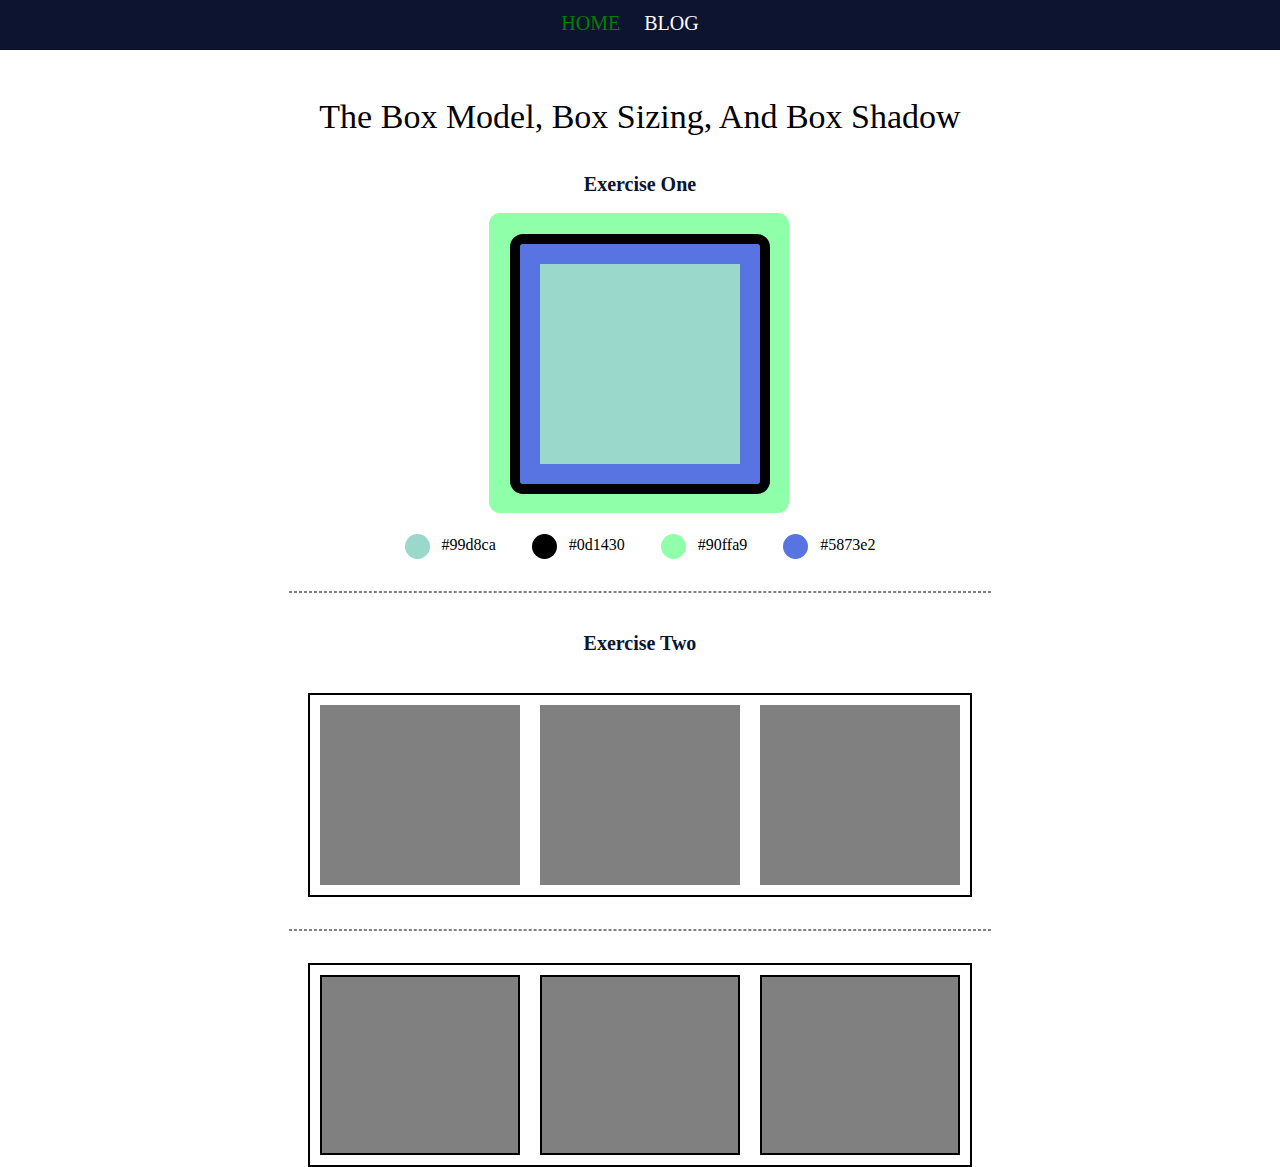
<file: index.html>
<!DOCTYPE html>
<html lang="en">
<head>
    <meta charset="UTF-8">
    <meta http-equiv="X-UA-Compatible" content="IE=edge">
    <meta name="viewport" content="width=device-width, initial-scale=1.0">
    <link rel="stylesheet" href="assests/stylesheet/style.css">
    <title>Document</title>
</head>
<body>
    <header>
        <div class = "head">
            <nav class = "center">
                <a href="index.html" class = "anker1">HOME</a>
                <a href="blog.html" class = "blog1">BLOG</a>
            </nav>
        </div>
    </header>
    <main>
        <section>
            <h1 class = "text">The box model, box sizing, and box shadow </h1>
            <h2 class = "h2tag">Exercise One</h2>
            <div class = "box"></div>
            <div class = "marker-circle">
                <div class = "marker-container">
                    <span class = "circle "></span>
                    <span>#99d8ca</span>
                </div>
                <div class = "marker-container">
                    <span class = "circle padding"></span>
                    <span>#0d1430</span>
                </div>
                <div class = "marker-container">
                    <span class = "circle margin "></span>
                    <span>#90ffa9</span>
                </div>
                <div class = "marker-container">
                    <span class = "circle border"></span>
                    <span>#5873e2</span>
                </div>
            </div>
        </section>
        <hr>
        <section>
           <h2 class = "h2tag">Exercise Two</h2>
           <div class = "big">
               <div class = "small"></div>
               <div class = "small"></div>
               <div class = "small"></div>
           </div>
           <hr>
           <div class = "big">
            <div class = "small cont"></div>
            <div class = "small cont"></div>
            <div class = "small cont"></div>
        </div>
        </section>
    </main>
</body>
</html>
</file>
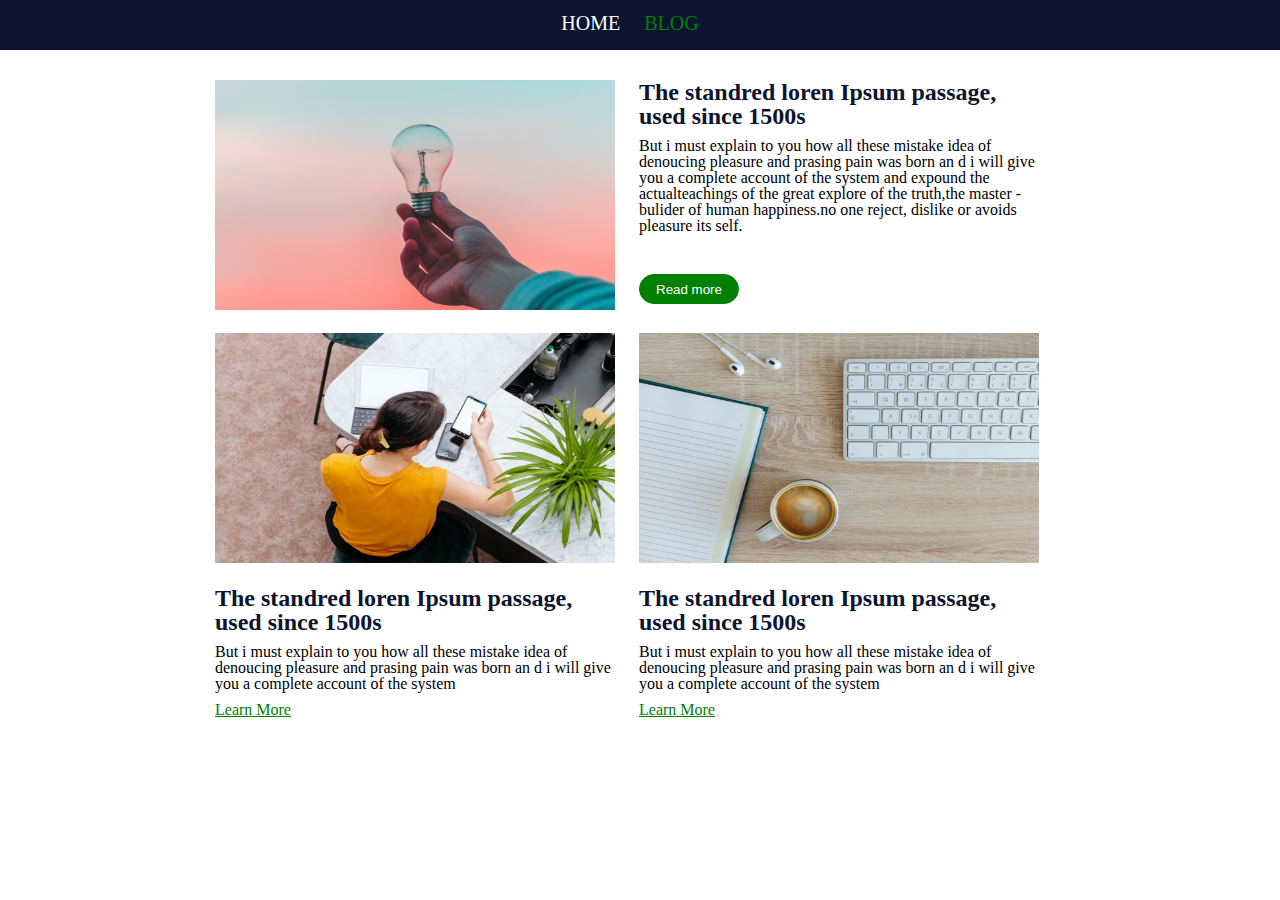
<file: blog.html>
<!DOCTYPE html>
<html lang="en">
<head>
    <meta charset="UTF-8">
    <meta http-equiv="X-UA-Compatible" content="IE=edge">
    <meta name="viewport" content="width=device-width, initial-scale=1.0">
    <link rel="stylesheet" href="assests/stylesheet/style.css">
    <title>Document</title>
</head>
<body>
   <main>
        <header>
            <div class="head">
                <nav class = "center">
                    <a href="index.html" class = "anker">HOME</a>
                    <a href="blog.html" class = "blog">BLOG</a>
                </nav>
            </div>
        </header>
        <div class="container">
            <section class="article-1">
                <div class="section-1">
                <img src="assests/media/pic01.png" alt="">
                <div class = "div">
                    <h2 class = "h2">The standred loren Ipsum passage,<br> used since 1500s</h2>
                    <p class = "para">But i must explain to you how all these mistake idea
                        of denoucing pleasure and prasing pain was born an d i 
                        will give you a complete account of the system and
                        expound the actualteachings of the great  explore of
                        the truth,the master -bulider of human happiness.no 
                        one reject, dislike or avoids pleasure its self.</p>
                        <button class = "btn">Read more </button>
                </div>
            </div>
            </section>
            <section class = "article-1">
                <div class = "section-1">
                <img src="assests/media/pic03.png" alt="">
                <div class = "div_1">
                    <h2>The standred loren Ipsum passage,<br> used since 1500s</h2>
                    <p>But i must explain to you how all these mistake idea
                        of denoucing pleasure and prasing pain was born an d i 
                        will give you a complete account of the system
                        </p>
                        <a href="" class = "atag">Learn More</a>
                </div>
            </div>
                <div class = "section-1">
                <img src="assests/media/pic02.png" alt="">
                <div class = "div_1">
                    <h2>The standred loren Ipsum passage,<br> used since 1500s</h2>
                    <p>But i must explain to you how all these mistake idea
                        of denoucing pleasure and prasing pain was born an d i 
                        will give you a complete account of the system</p>
                        <a href="" class = "atag">Learn More</a>
                </div>
            </div>
            </section> 
            </div>
        </main>
    </body>
    </html>












    <!-- <section class = "section-first">
    
        <div class = "div1">
                <img src = "assests/media/pic01.png" class = "article1" />

                <div class = "content1">
                    <h3>The standred loren Ipsum passage,<br> used since 1500s </h3>
                    <p>But i must explain to you how all these mistake idea<br>
                    of denoucing pleasure and prasing pain was born an d i <br>
                    will give you a complete account of the system and<br>
                    expound the actualteachings of the great  explore of <br>
                    the truth,the master -bulider of human happiness.no <br>
                    one reject, dislike or avoids pleasure its self. </p>
                    <button class = "btn">Read more </button>
                </div>
            </div>
    </section>
    <div>

  
    <section class = "section-first">
        
        <div class="div1">
            <img src = "assests/media/pic02.png" class = "article1" />

            <div class = "content2">
                <h3>The standred loren Ipsum passage,<br> used since 1500s </h3>
                <p class = "ptag">But i must explain to you how all these mistake idea<br>
                of denoucing pleasure and prasing pain was born an d i <br>
                will give you a complete account of the system and<br>
                expound the actualteachings of the great  explore of <br>
                the truth,the master -bulider of human happiness.no <br>
                one reject, dislike or avoids pleasure its self. </p>
                <a href="" class = "atag">Learn More</a>
            </div>
        </div>

    <div class="div1">

        <img src = "assests/media/pic03.png" class = "article1" />
        <div class = "content2">
            <h3>The standred loren Ipsum passage,<br> used since 1500s </h3>
            <p class = "ptag">But i must explain to you how all these mistake idea<br>
            of denoucing pleasure and prasing pain was born an d i <br>
            will give you a complete account of the system and<br>
            expound the actualteachings of the great  explore of <br>
            the truth,the master -bulider of human happiness.no <br>
            one reject, dislike or avoids pleasure its self. </p>
            <a href="" class = "atag">Learn More</a>
        </div>
    </div>
</section>
</main> -->
</file>
<file: assests/stylesheet/style.css>
/* http://meyerweb.com/eric/tools/css/reset/ 
   v2.0 | 20110126
   License: none (public domain)
*/

html,
body,
div,
span,
applet,
object,
iframe,
h1,
h2,
h3,
h4,
h5,
h6,
p,
blockquote,
pre,
a,
abbr,
acronym,
address,
big,
cite,
code,
del,
dfn,
em,
img,
ins,
kbd,
q,
s,
samp,
small,
strike,
strong,
sub,
sup,
tt,
var,
b,
u,
i,
center,
dl,
dt,
dd,
ol,
ul,
li,
fieldset,
form,
label,
legend,
table,
caption,
tbody,
tfoot,
thead,
tr,
th,
td,
article,
aside,
canvas,
details,
embed,
figure,
figcaption,
footer,
header,
hgroup,
menu,
nav,
output,
ruby,
section,
summary,
time,
mark,
audio,
video {
  margin: 0;
  padding: 0;
  border: 0;
  font-size: 100%;
  font: inherit;
  vertical-align: baseline;
}
/* HTML5 display-role reset for older browsers */
article,
aside,
details,
figcaption,
figure,
footer,
header,
hgroup,
menu,
nav,
section {
  display: block;
}
body {
  line-height: 1;
}
ol,
ul {
  list-style: none;
}
blockquote,
q {
  quotes: none;
}
blockquote:before,
blockquote:after,
q:before,
q:after {
  content: "";
  content: none;
}
table {
  border-collapse: collapse;
  border-spacing: 0;
}
/* home page styling */
.head {
  width: 100%;
  height: 50px;
  background-color: #0d1430;
  margin: 0 auto;
}
.anker1 {
  font-size: 20px;
  color: green;
}
nav a {
  text-decoration: none;
}
.blog1 {
  margin: 20px;
  font-size: 20px;
  color: white;
}
.center {
  text-align: center;
  padding: 13px;
}
.text {
  text-align: center;
  text-transform: capitalize;
  font-size: 34px;
  font-weight: 500;
  margin-top: 50px;
}
.h2tag {
  font-size: 20px;
  text-align: center;
  margin: 40px 0;
}

.box {
  width: 200px;
  height: 200px;
  background-color: #99d8ca;
  margin: 50px auto;
  border: 20px solid #5873e2;
  outline: 10px solid black;
  box-shadow: -1px -1px 0 30px #90ffa9;
  border-radius: 3px;
}
.circle {
  width: 25px;
  height: 25px;
  border-radius: 50%;
  background-color: #99d8ca;
  display: inline-block;
  vertical-align: middle;
  margin-right: 8px;
}
.marker-circle {
  text-align: center;
  margin: 0 16px;
}
.padding {
  background-color: black;
  margin-right: 8px;
}
.margin {
  background-color: #90ffa9;
  margin-right: 8px;
}
.border {
  background-color: #5873e2;
  margin-right: 8px;
}
.marker-container {
  display: inline-block;
  margin: 0 16px;
}
hr {
  border: 1px dashed grey;
  width: 700px;
  margin: 32px auto;
}

.big {
  width: 660px;
  border: 2px solid;
  margin: 0 auto;
  font-size: 0;
}
.small {
  width: 200px;
  height: 180px;
  margin: 10px;
  background-color: grey;
  display: inline-block;
}
.cont {
  width: 200px;
  height: 180px;
  margin: 10px;
  background-color: grey;
  display: inline-block;
  border: 2px solid black;
  box-sizing: border-box;
}

/* blog custome style */

h3 {
  font-size: 20px;
  font-weight: 600;
  margin-bottom: 20px;
}

.head {
  width: 100%;
  height: 50px;
  background-color: #0d1430;
  margin: 0 auto;
  margin-bottom: 20px;
}
.anker {
  color: white;
  font-size: 20px;
}
.blog {
  color: green;
  margin: 20px;
  font-size: 20px;
}
nav a {
  text-decoration: none;
}
.center {
  text-align: center;
  padding: 13px;
}
.btn {
  background-color: green;
  color: white;
  border: 1px solid green;
  width: 100px;
  height: 30px;
  border-radius: 30px;
  margin-top: 30px;
}

.atag {
  color: green;
  margin-top: 10px;
}

.ptag {
  margin-bottom: 20px;
}

/* new custome style */

.div {
  width: 400px;
  margin: 10px;
  display: inline-block;
  vertical-align: top;
}
.article-1 {
  width: 100%;
  display: inline-block;
  margin: 0 auto;
}
.section-1 {
  display: inline-block;
}
.div_1 {
  width: 400px;
  margin: 10px 10px;
}
img {
  width: 400px;
  height: 230px;
  margin: 10px;
}
h2 {
  font-size: 24px;
  vertical-align: bottom;
  color: #0d1430;
  font-style: bold;
  font-weight: 700;
}
p {
  margin: 10px 0;
}
.container {
  width: 870px;
  margin: 0 auto;
}
</file>
